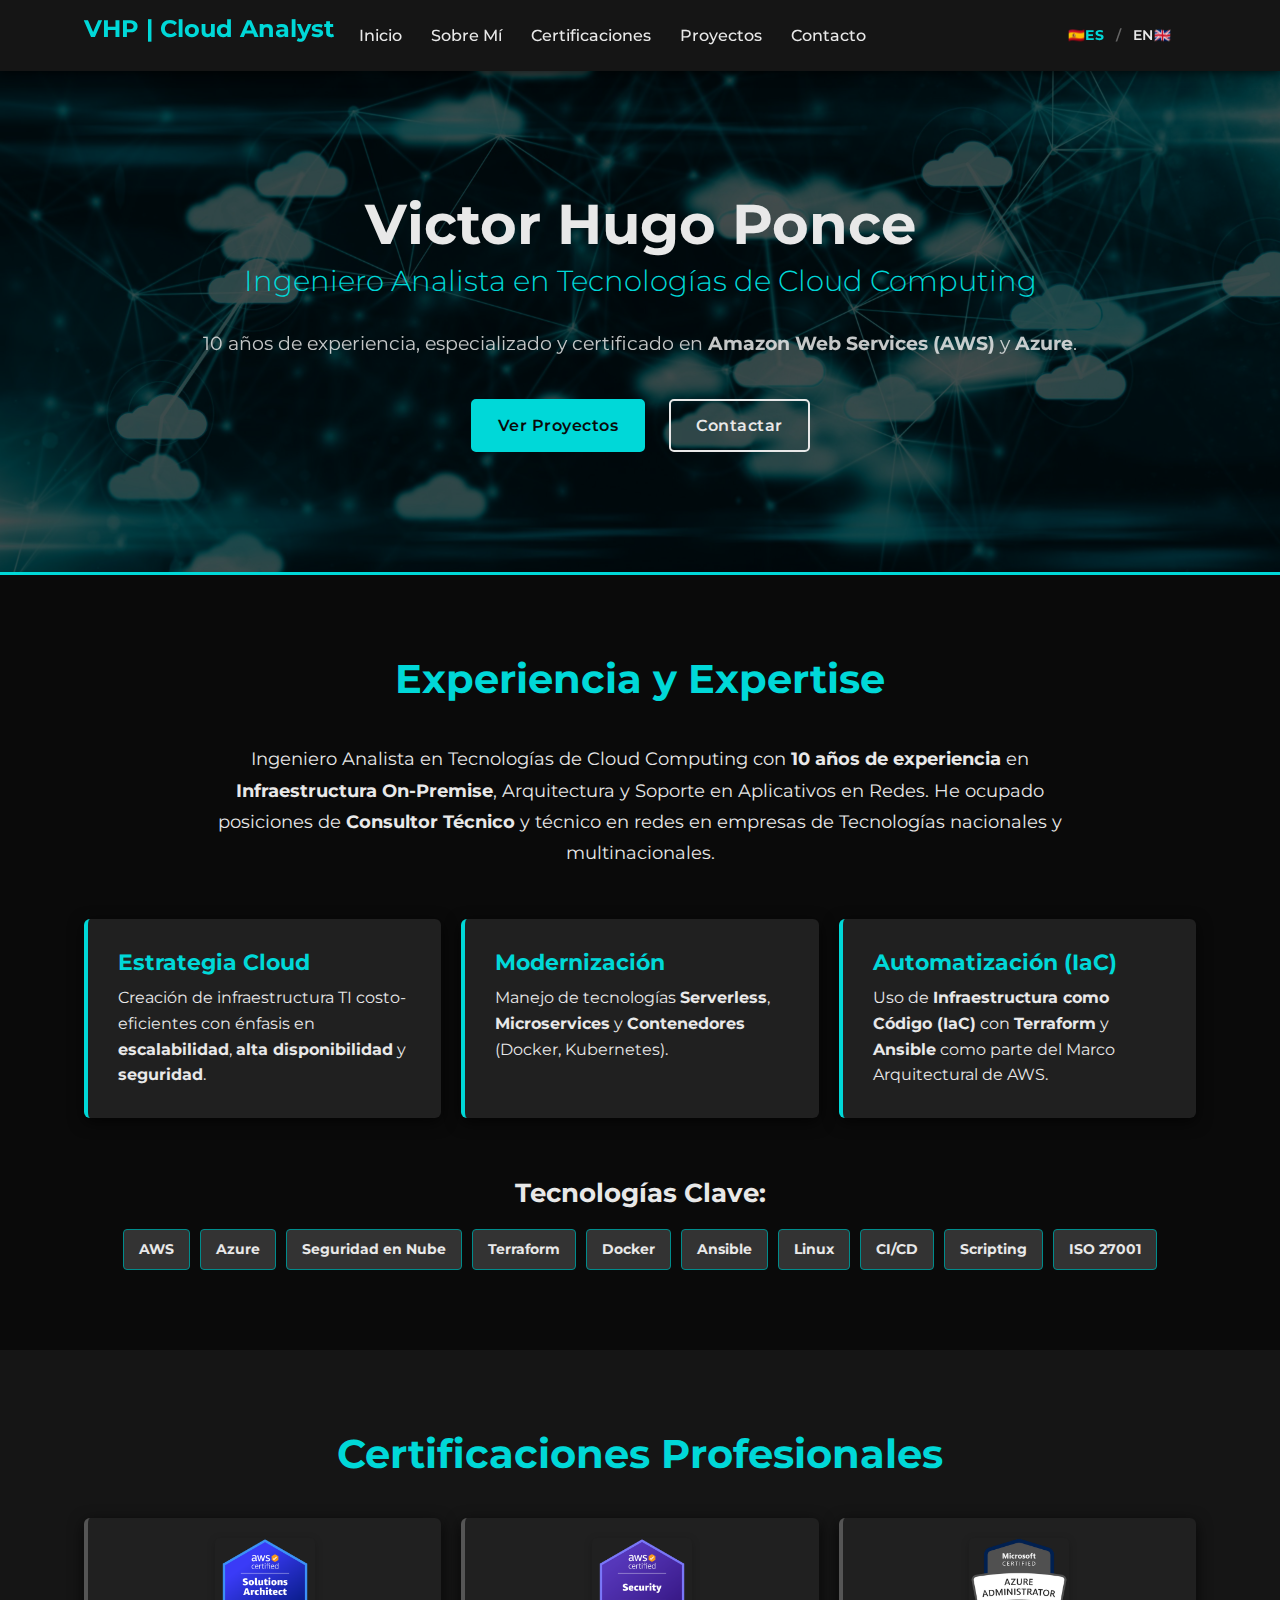
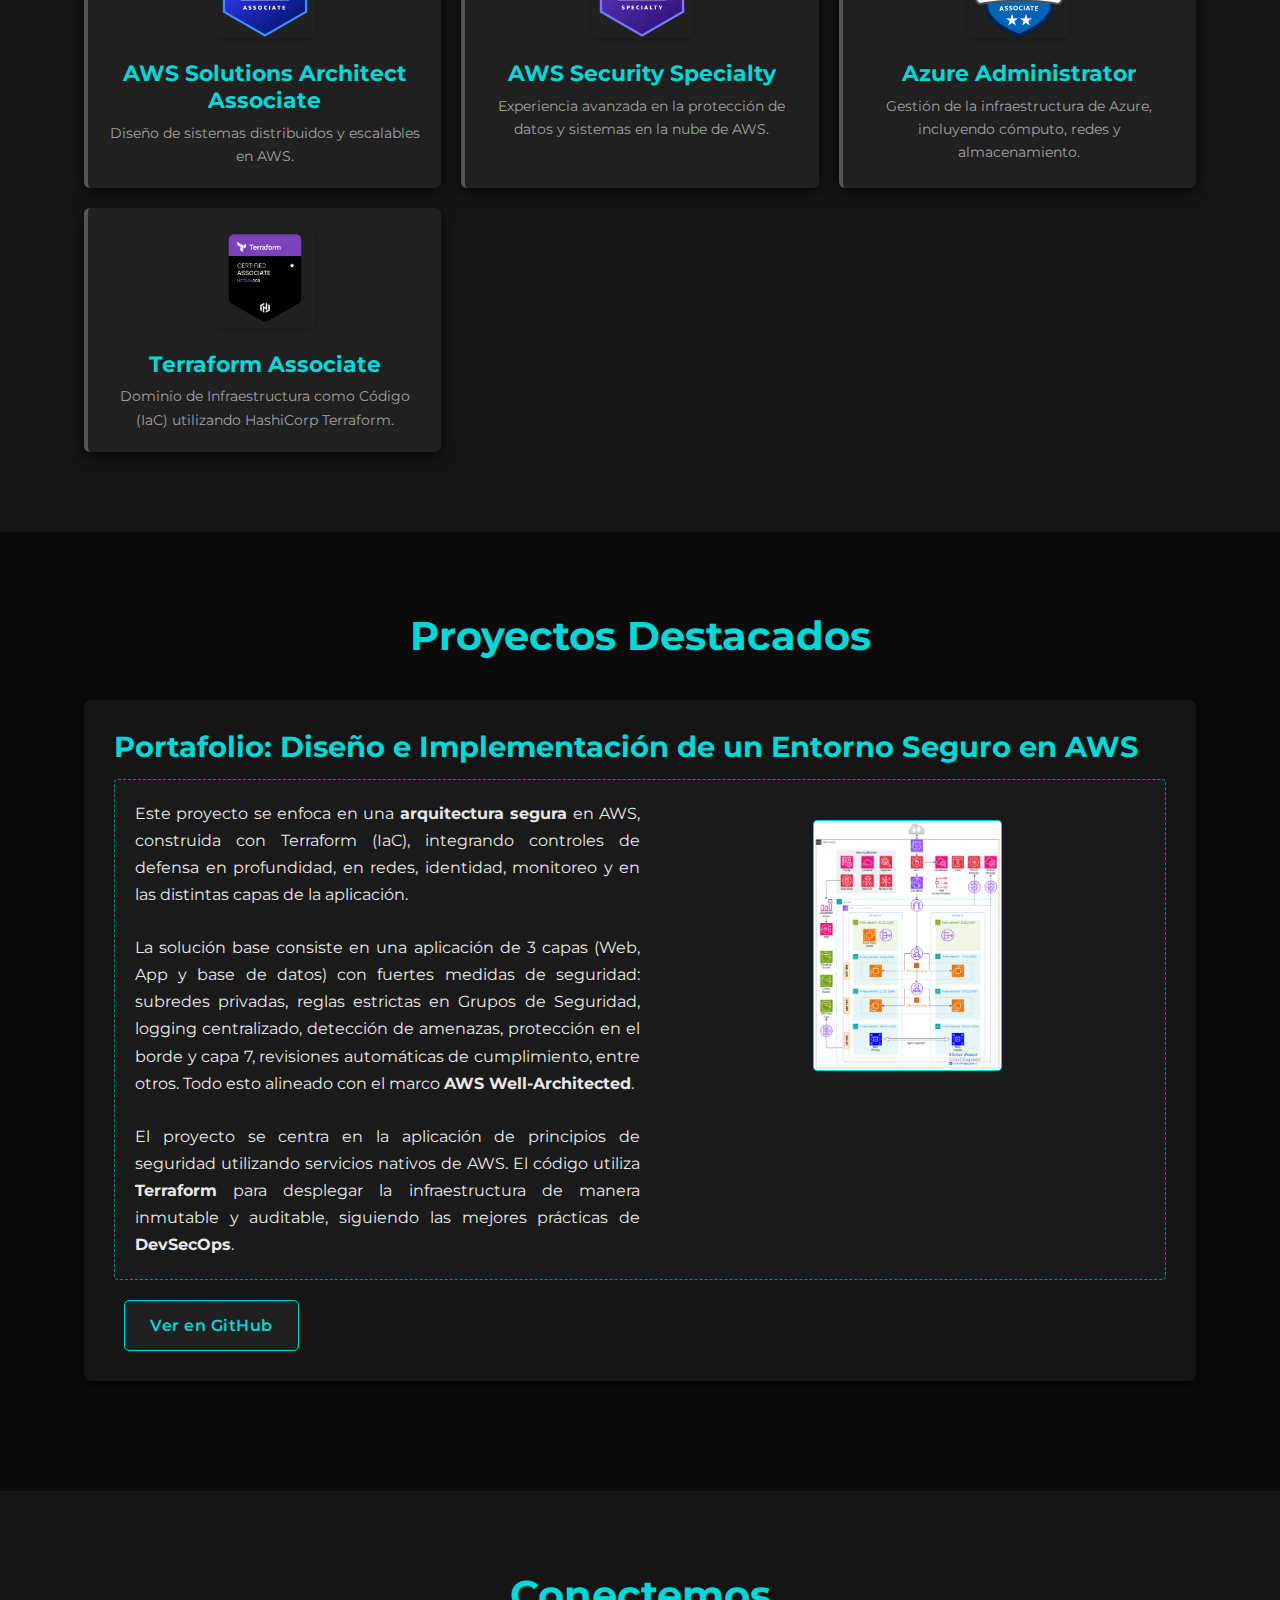
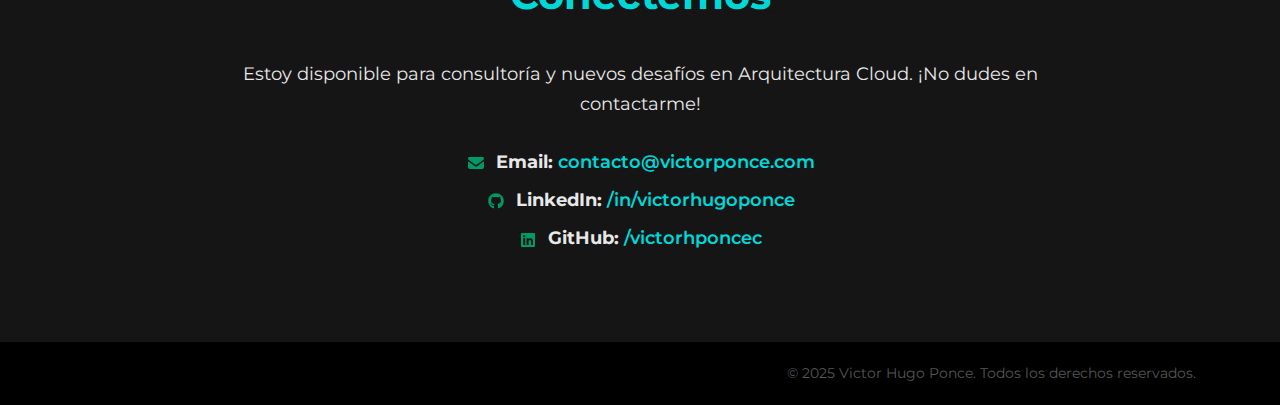
<file: index.html>
<!DOCTYPE html>
<html lang="es">
<head>
    <meta charset="UTF-8">
    <meta name="viewport" content="width=device-width, initial-scale=1.0">
    <title>Victor Hugo Ponce | Cloud Computing Engineer</title>
    <link rel="icon" href="img/logo2.png">
    <link rel="stylesheet" href="style.css">
    <link href="https://fonts.googleapis.com/css2?family=Montserrat:wght@300;400;700&display=swap" rel="stylesheet">
</head>
<body>

<header>
        <div class="container">
<h1 class="logo">VHP <span class="logo-subtext">| Cloud Analyst</span></h1>
            
            <div class="language-selector">
                <span id="lang-es" class="lang-option active" data-lang="es">🇪🇸ES</span>
                <span class="lang-separator">/</span>
                <span id="lang-en" class="lang-option" data-lang="en">EN🇬🇧</span>
            </div>
            
            <nav id="nav-menu">
                <a href="#inicio">Inicio</a>
                <a href="#sobre-mi">Sobre Mí</a>
                <a href="#certificaciones">Certificaciones</a>
                <a href="#proyectos">Proyectos</a>
                <a href="#contacto">Contacto</a>
            </nav>
            <button class="menu-toggle" aria-expanded="false" aria-controls="nav-menu">
                <span></span>
                <span></span>
                <span></span>
            </button>
        </div>
    </header>

    <main>
        <section id="inicio" class="hero">
            <div class="container">
<div class="hero-content">
                    <h1>Victor Hugo Ponce</h1>
                    <h2>Ingeniero Analista en Tecnologías de Cloud Computing</h2>
                    <p>10 años de experiencia, especializado y certificado en <strong>Amazon Web Services (AWS)</strong> y <strong>Azure</strong>.</p>
                    <a href="#proyectos" class="btn primary">Ver Proyectos</a>
                    <a href="#contacto" class="btn secondary">Contactar</a>
                </div>
            </div>
        </section>

        <section id="sobre-mi" class="section">
            <div class="container">
                <h2>Experiencia y Expertise</h2>
                
                <p class="summary-text">
                    Ingeniero Analista en Tecnologías de Cloud Computing con <strong>10 años de experiencia</strong> en <strong>Infraestructura On-Premise</strong>, Arquitectura y Soporte en Aplicativos en Redes. He ocupado posiciones de <strong>Consultor Técnico</strong> y técnico en redes en empresas de Tecnologías nacionales y multinacionales.
                </p>

                <div class="value-propositions">
                    <div class="card">
                        <h3>Estrategia Cloud</h3>
                        <p>Creación de infraestructura TI costo-eficientes con énfasis en <strong>escalabilidad</strong>, <strong>alta disponibilidad</strong> y <strong>seguridad</strong>.</p>
                    </div>
                    <div class="card">
                        <h3>Modernización</h3>
                        <p>Manejo de tecnologías <strong>Serverless</strong>, <strong>Microservices</strong> y <strong>Contenedores</strong> (Docker, Kubernetes).</p>
                    </div>
                    <div class="card">
                        <h3>Automatización (IaC)</h3>
                        <p>Uso de <strong>Infraestructura como Código (IaC)</strong> con <strong>Terraform</strong> y <strong>Ansible</strong> como parte del Marco Arquitectural de AWS.</p>
                    </div>
                </div>

                <div class="skills-section">
                    <h3>Tecnologías Clave:</h3>
                    <ul class="tag-list">
                        <li><strong>AWS</strong></strong></li>
                        <li><strong>Azure</strong></strong></li>
                        <li><strong>Seguridad en Nube</strong></strong></li>
                        <li><strong>Terraform</strong></strong></li>
                        <li><strong>Docker</strong></strong></li>
                        <li><strong>Ansible</strong></strong></li>
                        <li><strong>Linux</strong></li>
                        <li><strong>CI/CD</strong></li>
                        <li><strong>Scripting</strong></li>
                        <li><strong>ISO 27001</strong></li>
                    </ul>
                </div>
            </div>
        </section>

        <section id="certificaciones" class="section light-bg">
            <div class="container">
                <h2>Certificaciones Profesionales</h2>
                
                <div class="certifications-grid">
                    <div class="cert-item card">
                        <img src="img/aws-solutions-architect-associate.png" alt="Certificación AWS Solutions Architect Associate" class="cert-logo">
                        <h3>AWS Solutions Architect Associate</h3>
                        <p class="cert-details">Diseño de sistemas distribuidos y escalables en AWS.</p>
                    </div>
                    <div class="cert-item card">
                        <img src="img/aws-security-specialty.png" alt="Certificación AWS Security Specialty" class="cert-logo">
                        <h3>AWS Security Specialty</h3>
                        <p class="cert-details">Experiencia avanzada en la protección de datos y sistemas en la nube de AWS.</p>
                    </div>
                    <div class="cert-item card">
                        <img src="img/azure-administrator.png" alt="Certificación Azure Administrator" class="cert-logo">
                        <h3>Azure Administrator</h3>
                        <p class="cert-details">Gestión de la infraestructura de Azure, incluyendo cómputo, redes y almacenamiento.</p>
                    </div>
                    <div class="cert-item card">
                        <img src="img/terraform-associate.png" alt="Certificación Terraform Associate" class="cert-logo">
                        <h3>Terraform Associate</h3>
                        <p class="cert-details">Dominio de Infraestructura como Código (IaC) utilizando HashiCorp Terraform.</p>
                    </div>
                </div>
            </div>
        </section>

        <section id="proyectos" class="section">
            <div class="container">
                <h2>Proyectos Destacados</h2>
                
<div class="project-item">
                    <h3>Portafolio: Diseño e Implementación de un Entorno Seguro en AWS</h3>
                    
                    
                    <div class="project-content-placeholder">

                        <div class="project-text-content">
                            <p>
                                Este proyecto se enfoca en una <strong>arquitectura segura</strong> en AWS, construida con Terraform (IaC), integrando controles de defensa en profundidad, en redes, identidad, monitoreo y en las distintas capas de la aplicación.
                            </p><br>
                            <p>
                                La solución base consiste en una aplicación de 3 capas (Web, App y base de datos) con fuertes medidas de seguridad: subredes privadas, reglas estrictas en Grupos de Seguridad, logging centralizado, detección de amenazas, protección en el borde y capa 7, revisiones automáticas de cumplimiento, entre otros. Todo esto alineado con el marco <strong>AWS Well-Architected</strong>.
                            </p><br>
                            <p>
                                El proyecto se centra en la aplicación de principios de seguridad utilizando servicios nativos de AWS. El código utiliza <strong>Terraform</strong> para desplegar la infraestructura de manera inmutable y auditable, siguiendo las mejores prácticas de <strong>DevSecOps</strong>.
                            </p>
                        </div>
                        <div class="project-image-container">
                            <img src="img/diagramv3.png" alt="Diagrama de Arquitectura" class="project-diagram">
                        </div>
                        </div>

                    <a href="https://github.com/victorhponcec/portfolio-aws-security-1/blob/main/README.es.md" target="_blank" class="btn tertiary">Ver en GitHub</a>
                </div>
            </div>
        </section>

        <section id="contacto" class="section light-bg">
            <div class="container">
                <h2>Conectemos</h2>
                <p class="contact-text-centered">
                    Estoy disponible para consultoría y nuevos desafíos en Arquitectura Cloud. ¡No dudes en contactarme!
                </p>
                
<div class="contact-info">
                    <p>
                        <img src="img/icon-email.svg" alt="Email Icon" class="contact-icon"> 
                        <strong>Email:</strong> <a href="mailto:contacto@victorponce.com" class="contact-link">contacto@victorponce.com</a>
                    </p>
                    <p>
                        <img src="img/icon-linkedin.svg" alt="LinkedIn Icon" class="contact-icon"> 
                        <strong>LinkedIn:</strong> <a href="https://www.linkedin.com/in/victorhugoponce" target="_blank" class="contact-link">/in/victorhugoponce</a>
                    </p>
                    <p>
                        <img src="img/icon-github.svg" alt="GitHub Icon" class="contact-icon"> 
                        <strong>GitHub:</strong> <a href="https://github.com/victorhponcec" target="_blank" class="contact-link">/victorhponcec</a>
                    </p>
                </div>
            </div>
        </section>
    </main>

    <footer>
        <div class="container">
            <p class="copyright">&copy; 2025 Victor Hugo Ponce. Todos los derechos reservados.</p>
        </div>
    </footer>
    
    <script src="scripts.js"></script>
</body>
</html>
</file>
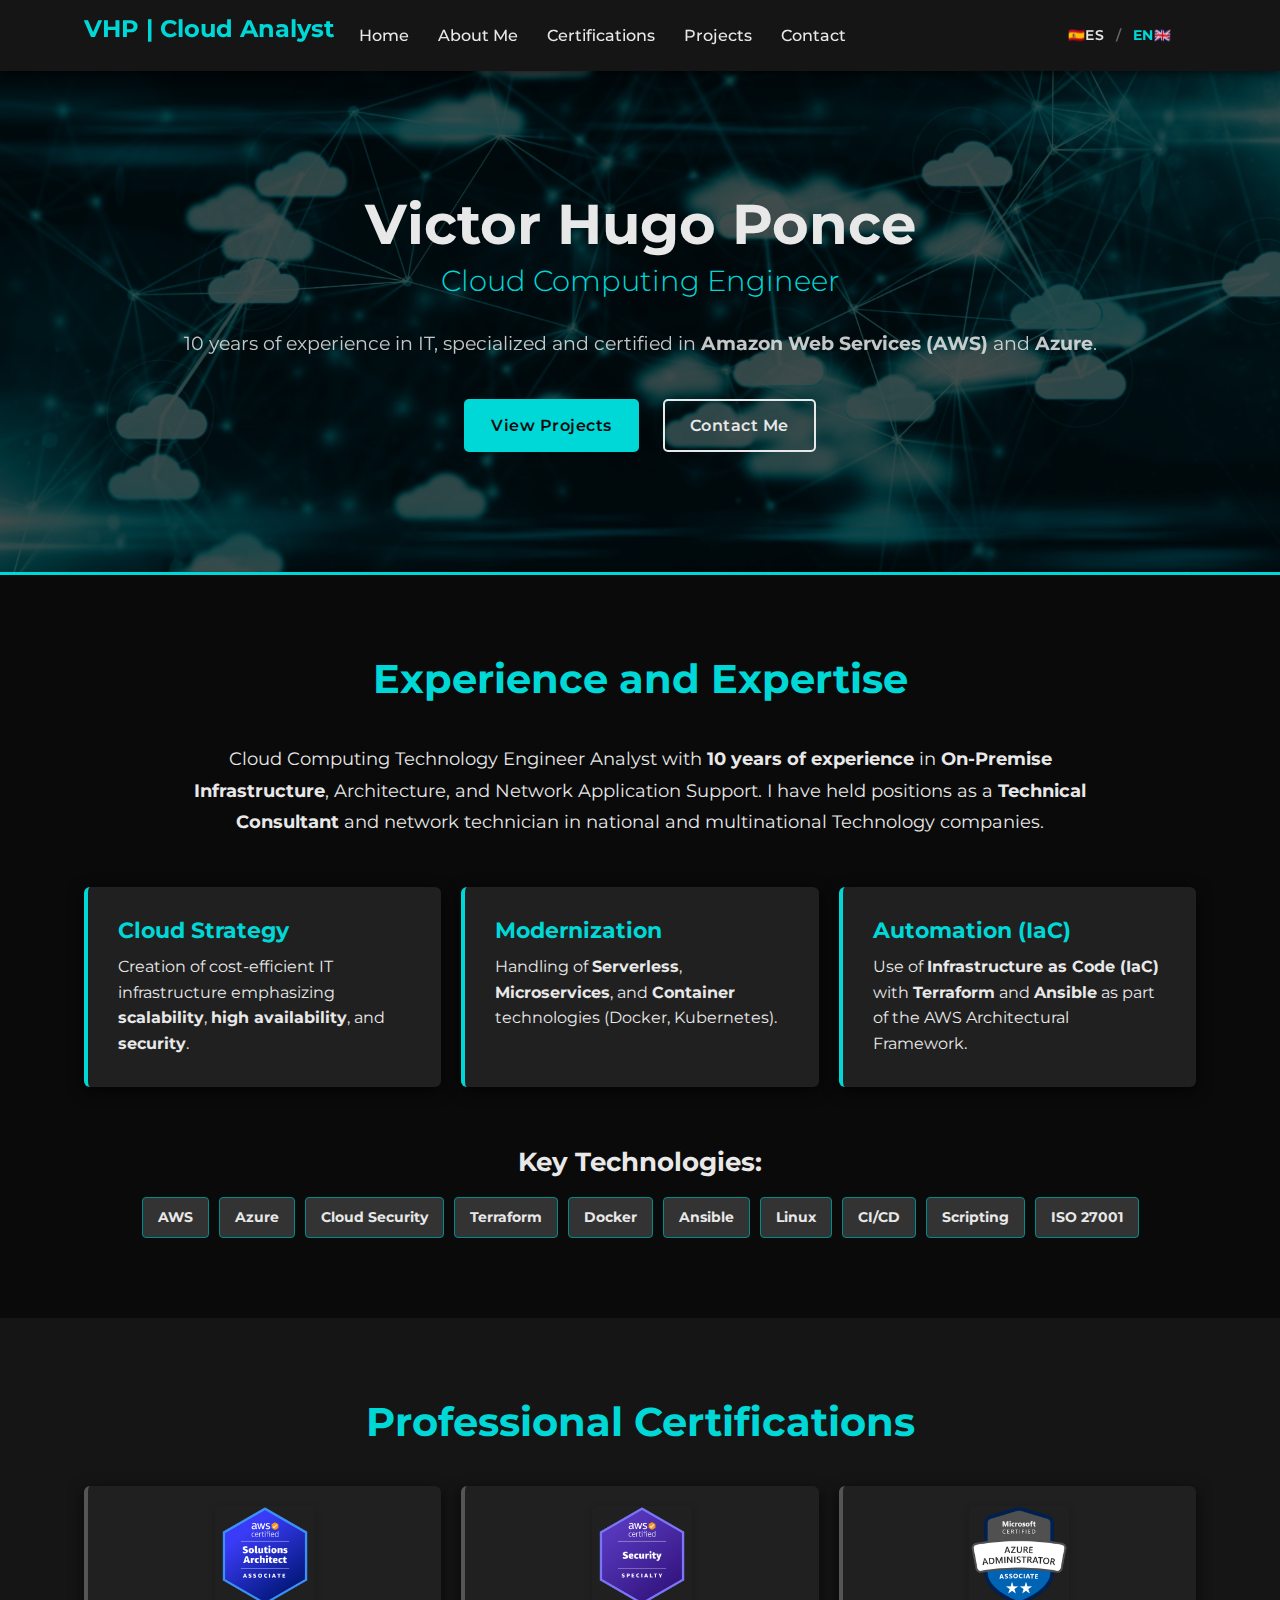
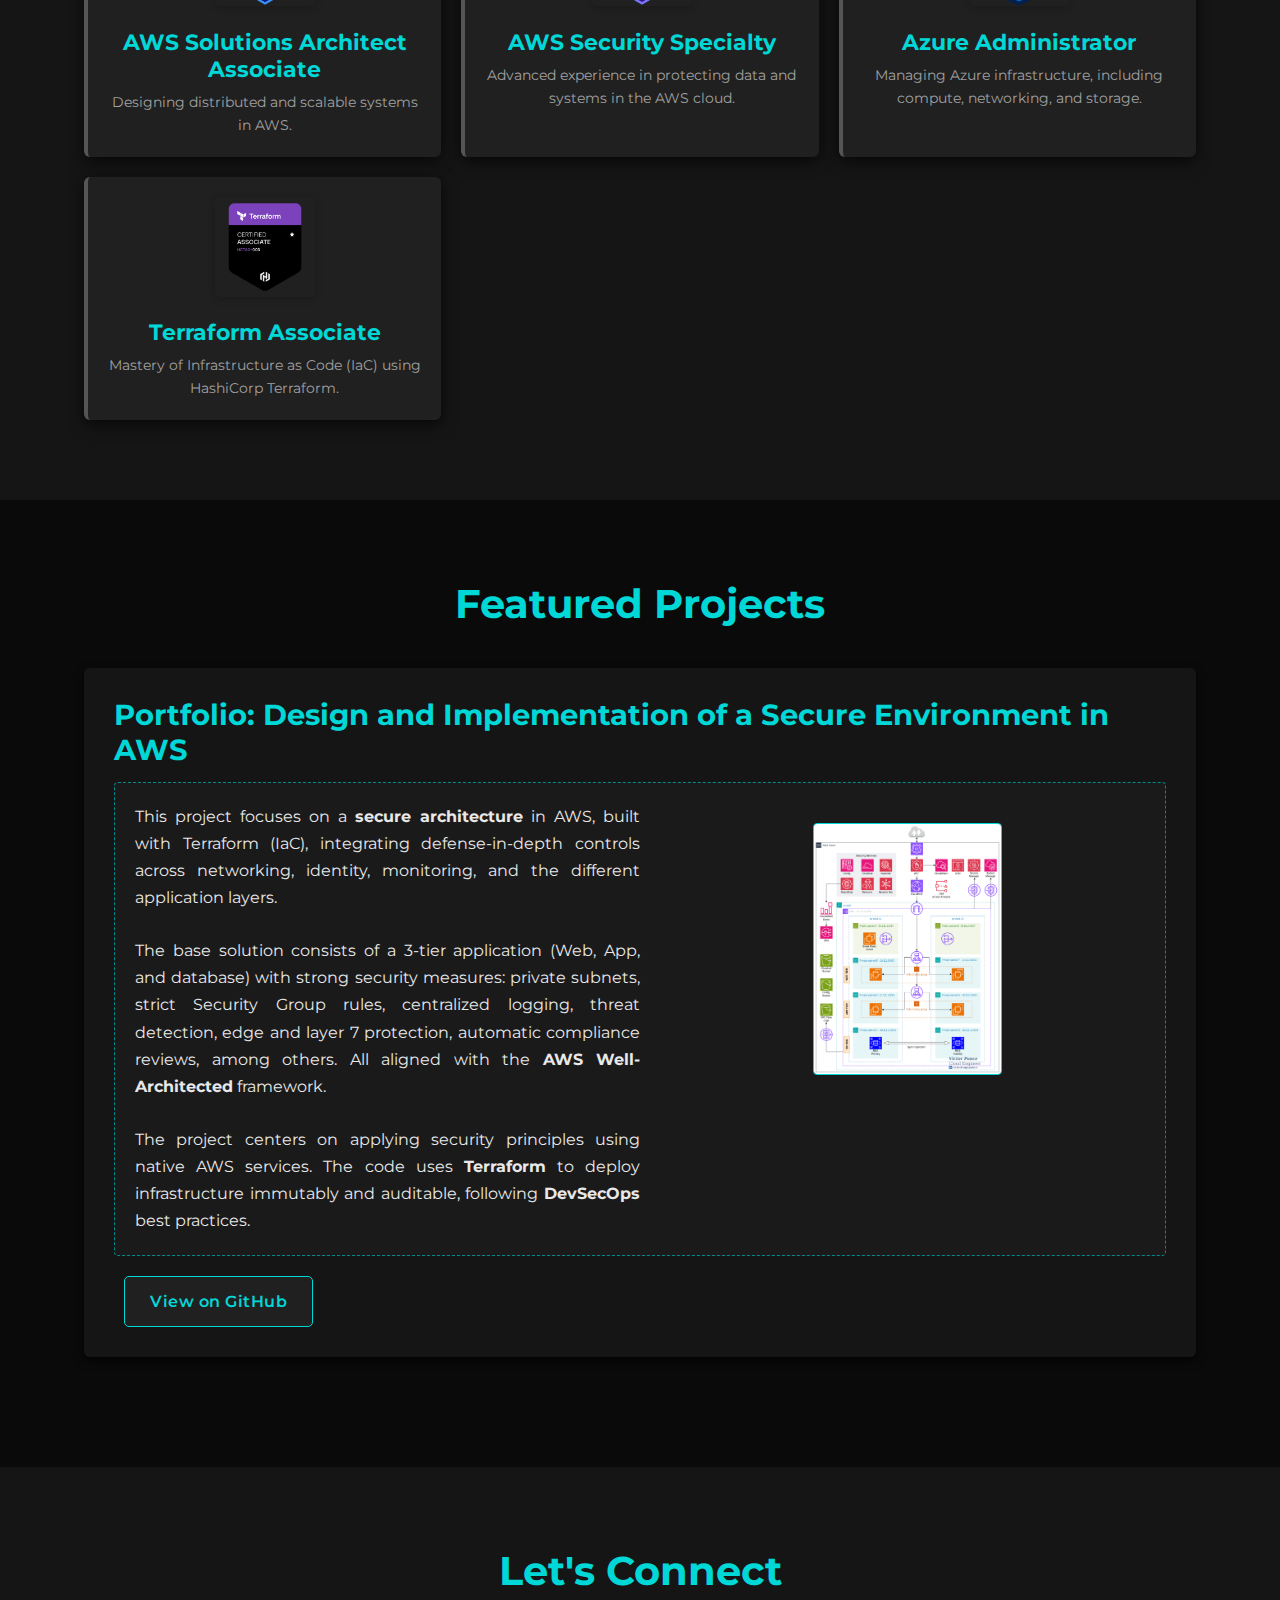
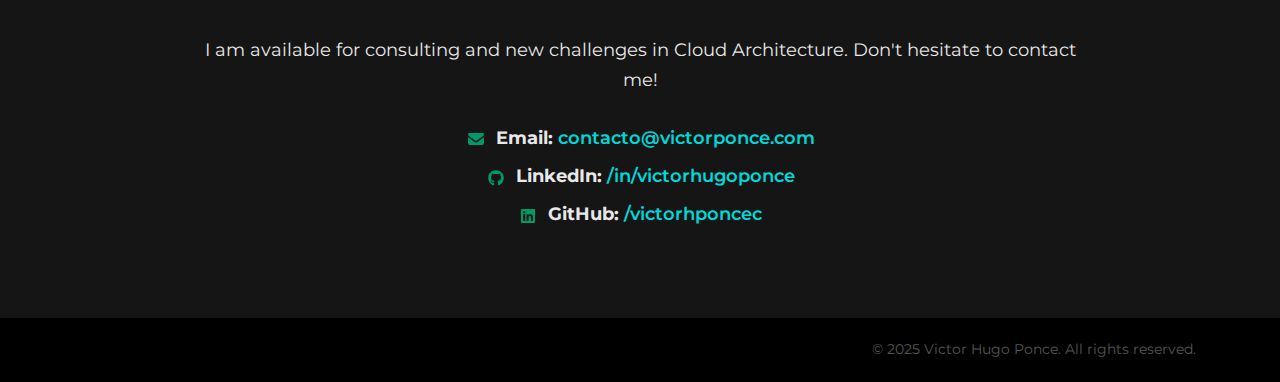
<file: index_en.html>
<!DOCTYPE html>
<html lang="en">
<head>
    <meta charset="UTF-8">
    <meta name="viewport" content="width=device-width, initial-scale=1.0">
    <title>Victor Hugo Ponce | Cloud Computing Engineer</title>
    <link rel="icon" href="img/logo2.png">
    <link rel="stylesheet" href="style.css">
    <link href="https://fonts.googleapis.com/css2?family=Montserrat:wght@300;400;700&display=swap" rel="stylesheet">
</head>
<body>

    <header>
        <div class="container">
<h1 class="logo">VHP <span class="logo-subtext">| Cloud Analyst</span></h1>
            
            <div class="language-selector">
                <span id="lang-es" class="lang-option" data-lang="es">🇪🇸ES</span>
                <span class="lang-separator">/</span>
                <span id="lang-en" class="lang-option active" data-lang="en">EN🇬🇧</span>
            </div>
            
            <nav id="nav-menu">
                <a href="#inicio">Home</a>
                <a href="#sobre-mi">About Me</a>
                <a href="#certificaciones">Certifications</a>
                <a href="#proyectos">Projects</a>
                <a href="#contacto">Contact</a>
            </nav>
            <button class="menu-toggle" aria-expanded="false" aria-controls="nav-menu">
                <span></span>
                <span></span>
                <span></span>
            </button>
        </div>
    </header>

    <main>
        <section id="inicio" class="hero">
            <div class="container">
                <div class="hero-content">
                    <h1>Victor Hugo Ponce</h1>
                    <h2>Cloud Computing Engineer</h2>
                    <p>10 years of experience in IT, specialized and certified in <strong>Amazon Web Services (AWS)</strong> and <strong>Azure</strong>.</p>
                    <a href="#proyectos" class="btn primary">View Projects</a>
                    <a href="#contacto" class="btn secondary">Contact Me</a>
                </div>
            </div>
        </section>

        <section id="sobre-mi" class="section">
            <div class="container">
                <h2>Experience and Expertise</h2>
                
                <p class="summary-text">
                    Cloud Computing Technology Engineer Analyst with <strong>10 years of experience</strong> in <strong>On-Premise Infrastructure</strong>, Architecture, and Network Application Support. I have held positions as a <strong>Technical Consultant</strong> and network technician in national and multinational Technology companies.
                </p>

                <div class="value-propositions">
                    <div class="card">
                        <h3>Cloud Strategy</h3>
                        <p>Creation of cost-efficient IT infrastructure emphasizing <strong>scalability</strong>, <strong>high availability</strong>, and <strong>security</strong>.</p>
                    </div>
                    <div class="card">
                        <h3>Modernization</h3>
                        <p>Handling of <strong>Serverless</strong>, <strong>Microservices</strong>, and <strong>Container</strong> technologies (Docker, Kubernetes).</p>
                    </div>
                    <div class="card">
                        <h3>Automation (IaC)</h3>
                        <p>Use of <strong>Infrastructure as Code (IaC)</strong> with <strong>Terraform</strong> and <strong>Ansible</strong> as part of the AWS Architectural Framework.</p>
                    </div>
                </div>

                <div class="skills-section">
                    <h3>Key Technologies:</h3>
                    <ul class="tag-list">
                        <li><strong>AWS</strong></li>
                        <li><strong>Azure</strong></li>
                        <li><strong>Cloud Security</strong></li>
                        <li><strong>Terraform</strong></li>
                        <li><strong>Docker</strong></li>
                        <li><strong>Ansible</strong></li>
                        <li><strong>Linux</strong></li>
                        <li><strong>CI/CD</strong></li>
                        <li><strong>Scripting</strong></li>
                        <li><strong>ISO 27001</strong></li>
                    </ul>
                </div>
            </div>
        </section>

        <section id="certificaciones" class="section light-bg">
            <div class="container">
                <h2>Professional Certifications</h2>
                
                <div class="certifications-grid">
                    <div class="cert-item card">
                        <img src="img/aws-solutions-architect-associate.png" alt="AWS Solutions Architect Associate Certification" class="cert-logo">
                        <h3>AWS Solutions Architect Associate</h3>
                        <p class="cert-details">Designing distributed and scalable systems in AWS.</p>
                    </div>
                    <div class="cert-item card">
                        <img src="img/aws-security-specialty.png" alt="AWS Security Specialty Certification" class="cert-logo">
                        <h3>AWS Security Specialty</h3>
                        <p class="cert-details">Advanced experience in protecting data and systems in the AWS cloud.</p>
                    </div>
                    <div class="cert-item card">
                        <img src="img/azure-administrator.png" alt="Azure Administrator Certification" class="cert-logo">
                        <h3>Azure Administrator</h3>
                        <p class="cert-details">Managing Azure infrastructure, including compute, networking, and storage.</p>
                    </div>
                    <div class="cert-item card">
                        <img src="img/terraform-associate.png" alt="Terraform Associate Certification" class="cert-logo">
                        <h3>Terraform Associate</h3>
                        <p class="cert-details">Mastery of Infrastructure as Code (IaC) using HashiCorp Terraform.</p>
                    </div>
                </div>
            </div>
        </section>

        <section id="proyectos" class="section">
            <div class="container">
                <h2>Featured Projects</h2>
                
                <div class="project-item">
                    <h3>Portfolio: Design and Implementation of a Secure Environment in AWS</h3>
                    
                    <div class="project-content-placeholder">

                        <div class="project-text-content">
                            <p>
                                This project focuses on a <strong>secure architecture</strong> in AWS, built with Terraform (IaC), integrating defense-in-depth controls across networking, identity, monitoring, and the different application layers.
                            </p><br>
                            <p>
                                The base solution consists of a 3-tier application (Web, App, and database) with strong security measures: private subnets, strict Security Group rules, centralized logging, threat detection, edge and layer 7 protection, automatic compliance reviews, among others. All aligned with the <strong>AWS Well-Architected</strong> framework.
                            </p><br>
                            <p>
                                The project centers on applying security principles using native AWS services. The code uses <strong>Terraform</strong> to deploy infrastructure immutably and auditable, following <strong>DevSecOps</strong> best practices.
                            </p>
                        </div>
                        <div class="project-image-container">
                            <img src="img/diagramv3.png" alt="Architecture Diagram" class="project-diagram">
                        </div>
                    </div>

                    <a href="https://github.com/victorhponcec/portfolio-aws-security-1/blob/main/README.md" target="_blank" class="btn tertiary">View on GitHub</a>
                </div>
            </div>
        </section>

        <section id="contacto" class="section light-bg">
            <div class="container">
                <h2>Let's Connect</h2>
                <p class="contact-text-centered">
                    I am available for consulting and new challenges in Cloud Architecture. Don't hesitate to contact me!
                </p>
                
                <div class="contact-info">
                    <p>
                        <img src="img/icon-email.svg" alt="Email Icon" class="contact-icon">
                        <strong>Email:</strong> <a href="mailto:contacto@victorponce.com" class="contact-link">contacto@victorponce.com</a>
                    </p>
                    <p>
                        <img src="img/icon-linkedin.svg" alt="LinkedIn Icon" class="contact-icon">
                        <strong>LinkedIn:</strong> <a href="https://www.linkedin.com/in/victorhugoponce" target="_blank" class="contact-link">/in/victorhugoponce</a>
                    </p>
                    <p>
                        <img src="img/icon-github.svg" alt="GitHub Icon" class="contact-icon">
                        <strong>GitHub:</strong> <a href="https://github.com/victorhponcec" target="_blank" class="contact-link">/victorhponcec</a>
                    </p>
                </div>
            </div>
        </section>
    </main>

    <footer>
        <div class="container">
            <p class="copyright">&copy; 2025 Victor Hugo Ponce. All rights reserved.</p>
        </div>
    </footer>
    
    <script src="scripts.js"></script>
</body>
</html>
</file>
<file: style.css>
:root {
--color-primary: #00d8d8;
--color-secondary: #008c8c;
--color-text-dark: #e8e8e8;
--color-text-light: #101010;
--color-bg-dark: #0a0a0a;
--color-bg-medium: #151515;
--color-bg-light: #202020;
--font-family: 'Montserrat', 'Segoe UI', Tahoma, Geneva, Verdana, sans-serif;
--shadow-color: rgba(0, 0, 0, 0.7);
}
* {
box-sizing: border-box;
margin: 0;
padding: 0;
}
body {
font-family: var(--font-family);
line-height: 1.6;
color: var(--color-text-dark);
background-color: var(--color-bg-dark);
}
.container {
width: 90%;
max-width: 1200px;
margin: 0 auto;
padding: 0 20px;
}
h1, h2, h3 {
margin-bottom: 0.5em;
font-weight: 700;
line-height: 1.2;
}
h2 {
font-size: 2.5em;
color: var(--color-primary);
text-align: center;
margin-bottom: 1em;
}
header {
background-color: var(--color-bg-medium);
box-shadow: 0 2px 10px var(--shadow-color);
position: sticky;
top: 0;
z-index: 1000;
}
header .container {
display: flex;
justify-content: space-between;
align-items: center;
padding: 15px 20px;
}
.logo {
font-size: 1.5em;
color: var(--color-primary);
}
nav a {
color: var(--color-text-dark);
text-decoration: none;
margin-left: 25px;
font-weight: 500;
transition: color 0.3s;
}
nav a:hover {
color: var(--color-primary);
}
.menu-toggle {
display: none;
background: none;
border: none;
cursor: pointer;
}
.section {
padding: 80px 0;
}
.light-bg {
background-color: var(--color-bg-medium);
}
.hero {
background-color: #151515;
background-image: url('img/cloud-background.jpg');
background-size: cover;
background-repeat: no-repeat;
background-position: center center;
color: var(--color-text-dark);
padding: 120px 0;
text-align: center;
border-bottom: 3px solid var(--color-primary);
position: relative;
overflow: hidden;
}
.hero::before {
content: "";
position: absolute;
top: 0;
left: 0;
width: 100%;
height: 100%;
background-color: rgba(0, 0, 0, 0.7);
z-index: 1;
}
.hero > .container {
position: relative;
z-index: 2;
}
.hero h1, .hero h2, .hero p, .hero a {
position: relative;
z-index: 2;
}
.hero h1 {
font-size: 3.5em;
margin-bottom: 0.1em;
}
.hero h2 {
font-size: 1.8em;
font-weight: 300;
margin-bottom: 30px;
color: var(--color-primary);
}
.hero p {
font-size: 1.2em;
margin-bottom: 40px;
opacity: 0.85;
}
.btn {
display: inline-block;
padding: 12px 25px;
border-radius: 5px;
text-decoration: none;
font-weight: 600;
margin: 0 10px;
transition: background-color 0.3s, color 0.3s, border-color 0.3s;
letter-spacing: 0.5px;
}
.btn.primary {
background-color: var(--color-primary);
color: var(--color-bg-dark);
border: 2px solid var(--color-primary);
}
.btn.primary:hover {
background-color: transparent;
border-color: var(--color-primary);
color: var(--color-primary);
}
.btn.secondary {
background-color: transparent;
color: var(--color-text-dark);
border: 2px solid var(--color-text-dark);
}
.btn.secondary:hover {
background-color: var(--color-primary);
border-color: var(--color-primary);
color: var(--color-bg-dark);
}
.btn.tertiary {
background-color: var(--color-bg-light);
color: var(--color-primary);
border: 1px solid var(--color-primary);
margin-top: 20px;
}
.btn.tertiary:hover {
background-color: var(--color-primary);
color: var(--color-bg-dark);
}
.summary-text {
font-size: 1.15em;
text-align: center;
max-width: 900px;
margin: 0 auto 50px auto;
line-height: 1.7;
}
.value-propositions {
display: flex;
justify-content: space-between;
gap: 20px;
margin-bottom: 60px;
}
.card {
flex: 1;
background-color: var(--color-bg-light);
padding: 30px;
border-radius: 6px;
box-shadow: 0 4px 15px var(--shadow-color);
border-left: 4px solid var(--color-primary);
transition: transform 0.3s, box-shadow 0.3s;
}
.card:hover {
transform: translateY(-5px);
box-shadow: 0 8px 20px var(--shadow-color);
}
.card h3 {
color: var(--color-primary);
font-size: 1.4em;
margin-bottom: 10px;
}
.skills-section {
text-align: center;
}
.skills-section h3 {
color: var(--color-text-dark);
margin-bottom: 20px;
font-size: 1.6em;
}
.tag-list {
list-style: none;
display: flex;
flex-wrap: wrap;
justify-content: center;
gap: 10px;
}
.tag-list li {
background-color: #333;
color: var(--color-text-dark);
border: 1px solid var(--color-secondary);
padding: 8px 15px;
border-radius: 4px;
font-size: 0.9em;
font-weight: 500;
}
.certifications-grid {
display: grid;
grid-template-columns: repeat(auto-fit, minmax(280px, 1fr));
gap: 20px;
margin-top: 30px;
}
.cert-item {
border-left: 4px solid #555;
text-align: center;
padding: 20px;
}
.cert-item:hover {
border-left: 4px solid var(--color-primary);
}
.cert-details {
font-size: 0.9em;
color: #a0a0a0;
}
.project-item {
background-color: var(--color-bg-medium);
padding: 30px;
border-radius: 6px;
box-shadow: 0 4px 10px var(--shadow-color);
margin-bottom: 30px;
text-align: left;
}
.project-item h3 {
color: var(--color-primary);
font-size: 1.8em;
}
.project-subtitle {
font-style: italic;
color: #999;
margin-bottom: 15px;
}
.project-content-placeholder {
padding: 20px;
border: 1px dashed var(--color-secondary);
border-radius: 4px;
background-color: #1a1a1a;
display: flex;
gap: 30px;
align-items: flex-start;
}
.project-text-content {
flex: 1;
min-width: 50%;
text-align: justify;
}
.contact-text-centered {
text-align: center;
font-size: 1.15em;
max-width: 900px;
margin: 0 auto 30px auto;
}
.contact-info {
text-align: center;
margin-top: 30px;
font-size: 1.1em;
}
.contact-info p {
margin: 10px 0;
}
.contact-link {
color: var(--color-primary);
text-decoration: none;
font-weight: 600;
}
.contact-link:hover {
text-decoration: underline;
color: var(--color-secondary);
}
footer {
background-color: #000000;
color: #555;
padding: 20px 0;
text-align: center;
font-size: 0.9em;
}
.copyright {
text-align: right;
margin: 0;
}
@media (max-width: 768px) {
    /* Set container to justify space between and allow wrapping */
    header .container {
        flex-wrap: wrap; 
        justify-content: space-between; /* Ensures main elements are spaced out */
        padding-top: 10px;
        padding-bottom: 10px;
    }
    
    /* Logo remains on the far left (default order: 1) */
    .logo {
        margin-right: 0; /* Clear previous margin changes */
        margin-left: 0;
        order: 1; 
    }
    
    /* Menu Toggle (Hamburger) Styling */
    .menu-toggle {
        display: block;
        padding: 5px;
        cursor: pointer;
        order: 3; /* Forces it to the far right */
        margin-left: 5px; /* Adds space next to the language selector */
    }
    .menu-toggle span {
        display: block;
        width: 25px;
        height: 3px;
        margin: 5px;
        background-color: var(--color-primary);
        transition: all 0.3s;
    }
    
    /* Language Selector Mobile Position */
    .language-selector {
        position: relative; 
        top: auto;
        right: auto;
        transform: none;
        order: 2; /* Positions it between the logo and the menu toggle */
        margin-left: auto; /* Pushes the selector and toggle to the far right */
        margin-right: 0; /* Remove margin to butt up against the toggle */
        padding: 3px 8px;
        font-size: 0.85em;
        background-color: transparent;
        border: none;
    }

    nav {
        display: none;
        flex-direction: column;
        width: 100%;
        position: absolute;
        top: 60px;
        left: 0;
        background-color: var(--color-bg-medium);
        box-shadow: 0 4px 5px var(--shadow-color);
        padding: 10px 0;
    }
    nav.open {
        display: flex;
    }
    nav a {
        margin: 10px 20px;
        padding: 10px 0;
        border-bottom: 1px solid #282828;
    }
    
    .section {
        padding: 40px 0;
    }
    .hero h1 {
        font-size: 2.5em;
    }
    .hero h2 {
        font-size: 1.4em;
    }
    .value-propositions {
        flex-direction: column;
    }
    .card {
        margin-bottom: 20px;
    }
    .btn {
        display: block;
        width: 100%;
        margin: 10px 0;
    }
    .copyright {
        text-align: center;
    }
    .project-content-placeholder {
        flex-direction: column;
    }
    .project-diagram.enlarged {
        max-width: 95%;
        max-height: 90vh;
    }
    .logo-subtext {
        display: none; /* Hides the text on screens 768px and smaller */
    }
}
.cert-logo {
max-width: 100px;
height: auto;
margin-bottom: 15px;
border-radius: 5px;
box-shadow: 0 2px 8px rgba(0, 0, 0, 0.2);
}
.cert-item h3 {
margin-bottom: 8px;
}
.project-image-container {
text-align: center;
padding: 20px 0;
overflow: hidden;
}
.project-diagram {
max-width: 40%;
height: auto;
border: 1px solid var(--color-primary);
border-radius: 4px;
transition: transform 0.4s ease-in-out;
display: block;
margin: 0 auto;
cursor: zoom-in;
}
.project-image-container {
text-align: center;
padding: 20px 0;
}
.project-diagram {
max-width: 40%;
height: auto;
border: 1px solid var(--color-primary);
border-radius: 4px;
transition: transform 0.4s ease-out, box-shadow 0.4s ease-out;
display: block;
margin: 0 auto;
cursor: pointer;
}
.image-overlay {
position: fixed;
top: 0;
left: 0;
width: 100%;
height: 100%;
background-color: rgba(0, 0, 0, 0.8);
display: flex;
justify-content: center;
align-items: center;
z-index: 1001;
opacity: 0;
visibility: hidden;
transition: opacity 0.3s ease-in-out, visibility 0.3s ease-in-out;
}
.image-overlay.active {
opacity: 1;
visibility: visible;
}
.project-diagram.enlarged {
max-width: 80%;
max-height: 80vh;
width: auto;
height: auto;
transform: scale(1);
border-color: var(--color-primary);
box-shadow: 0 0 30px var(--color-primary);
cursor: zoom-out;
position: relative;
z-index: 1002;
}
.project-text-content p {
text-align: justify;
line-height: 1.7;
}

.contact-icon {

    width: 20px; 
    height: 20px;
    vertical-align: middle; 
    margin-right: 5px; 
    filter: invert(30%) sepia(90%) saturate(1500%) hue-rotate(140deg);
}

.contact-info p {
    margin: 10px 0;
    line-height: 1.6; 
}

.contact-info strong {
    margin-left: 0; 
}


.language-selector {
    position: absolute; 
    top: 50%;
    right: 30px; 
    transform: translateY(-50%); 
    z-index: 1001; 
    font-size: 0.9em;
    font-weight: 600;
    letter-spacing: 0.5px;
    background-color: var(--color-bg-light); 
    padding: 5px 10px;
    border-radius: 4px;
    border: 1px solid var(--color-bg-medium);
}

.lang-option {
    cursor: pointer;
    color: var(--color-text-dark);
    transition: color 0.2s, background-color 0.2s;
    padding: 0 2px;
}

.lang-option:hover {
    color: var(--color-primary); 
}

.lang-option.active {
    color: var(--color-primary); 
    font-weight: 700;
}

.lang-separator {
    color: #666; 
    margin: 0 5px;
}


@media (max-width: 1500px) {
    .language-selector {
        position: relative; 
        top: auto;
        right: auto;
        transform: none;
        order: 1; 
        margin-left: auto; 
        margin-right: 15px; 
        padding: 3px 8px;
        font-size: 0.85em;
        background-color: transparent; 
        border: none;
    }
    
    header .container {
        flex-wrap: wrap; 
    }
}
</file>
